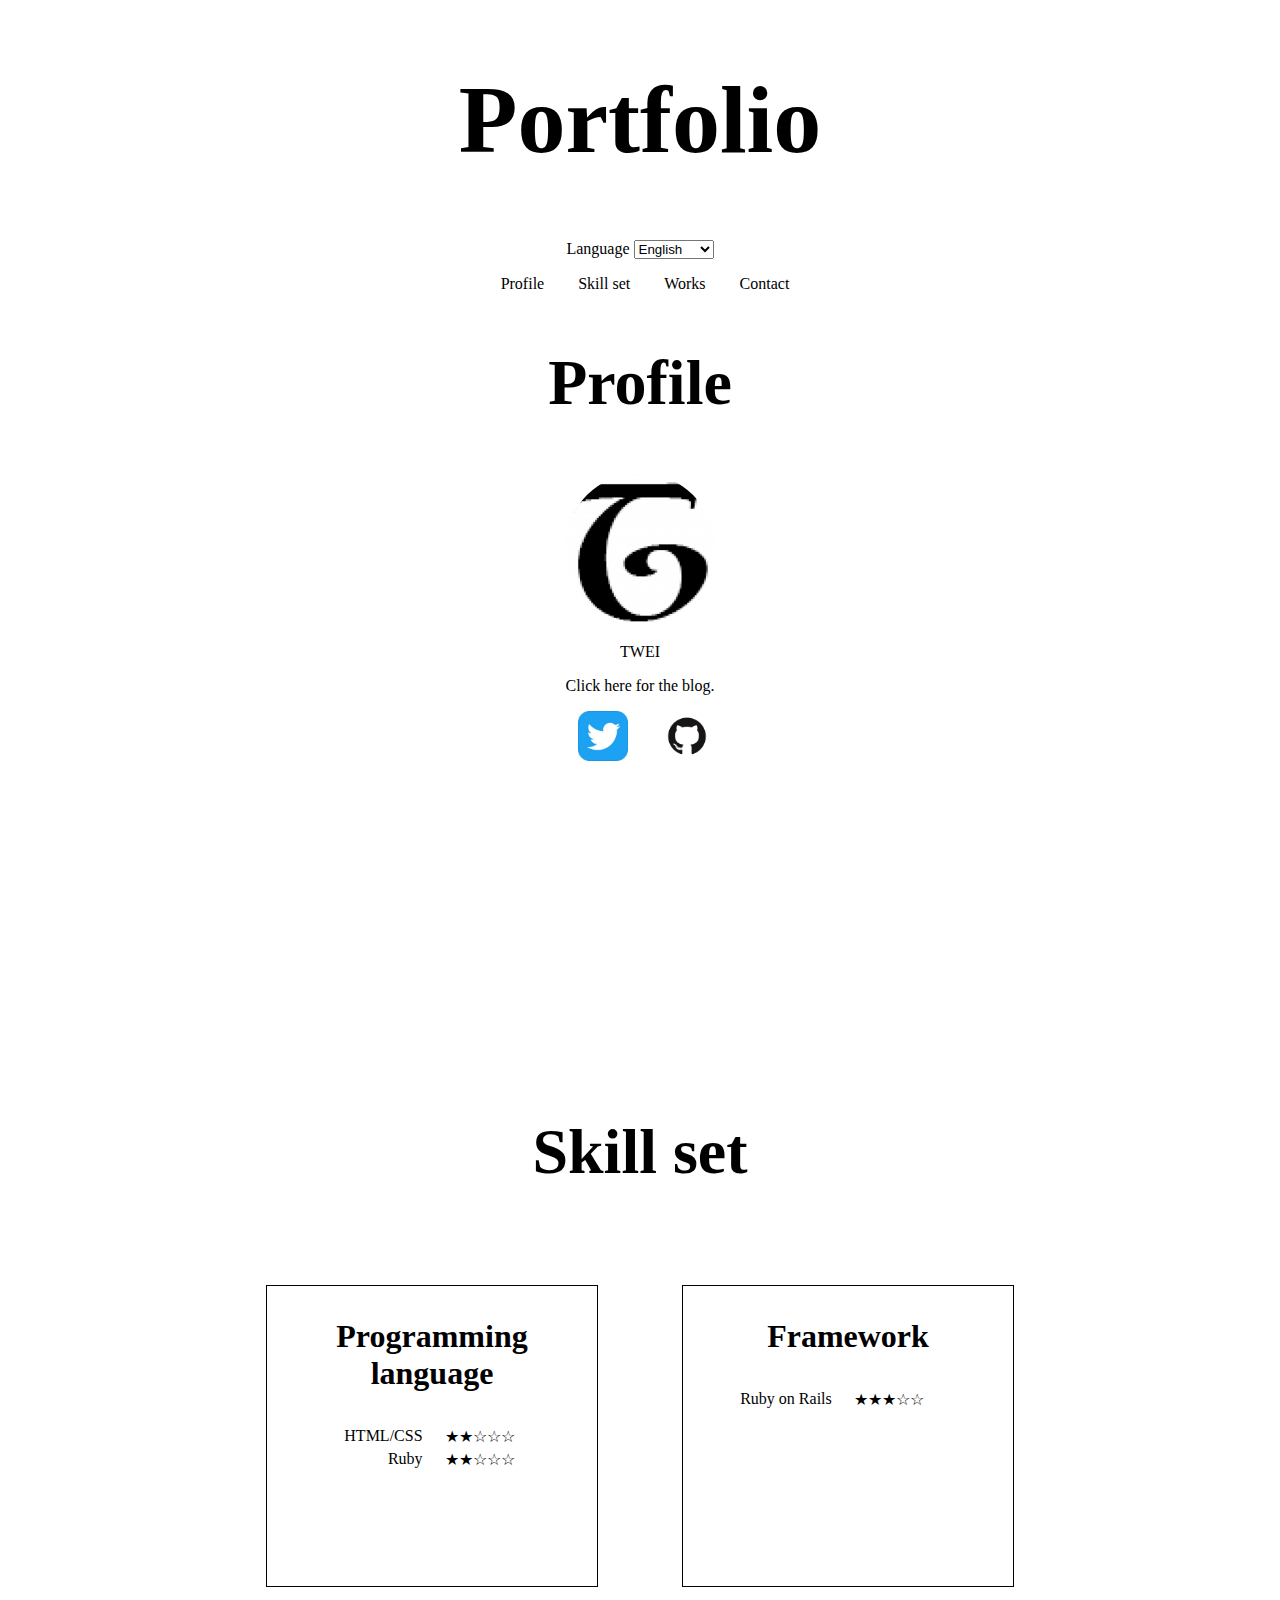
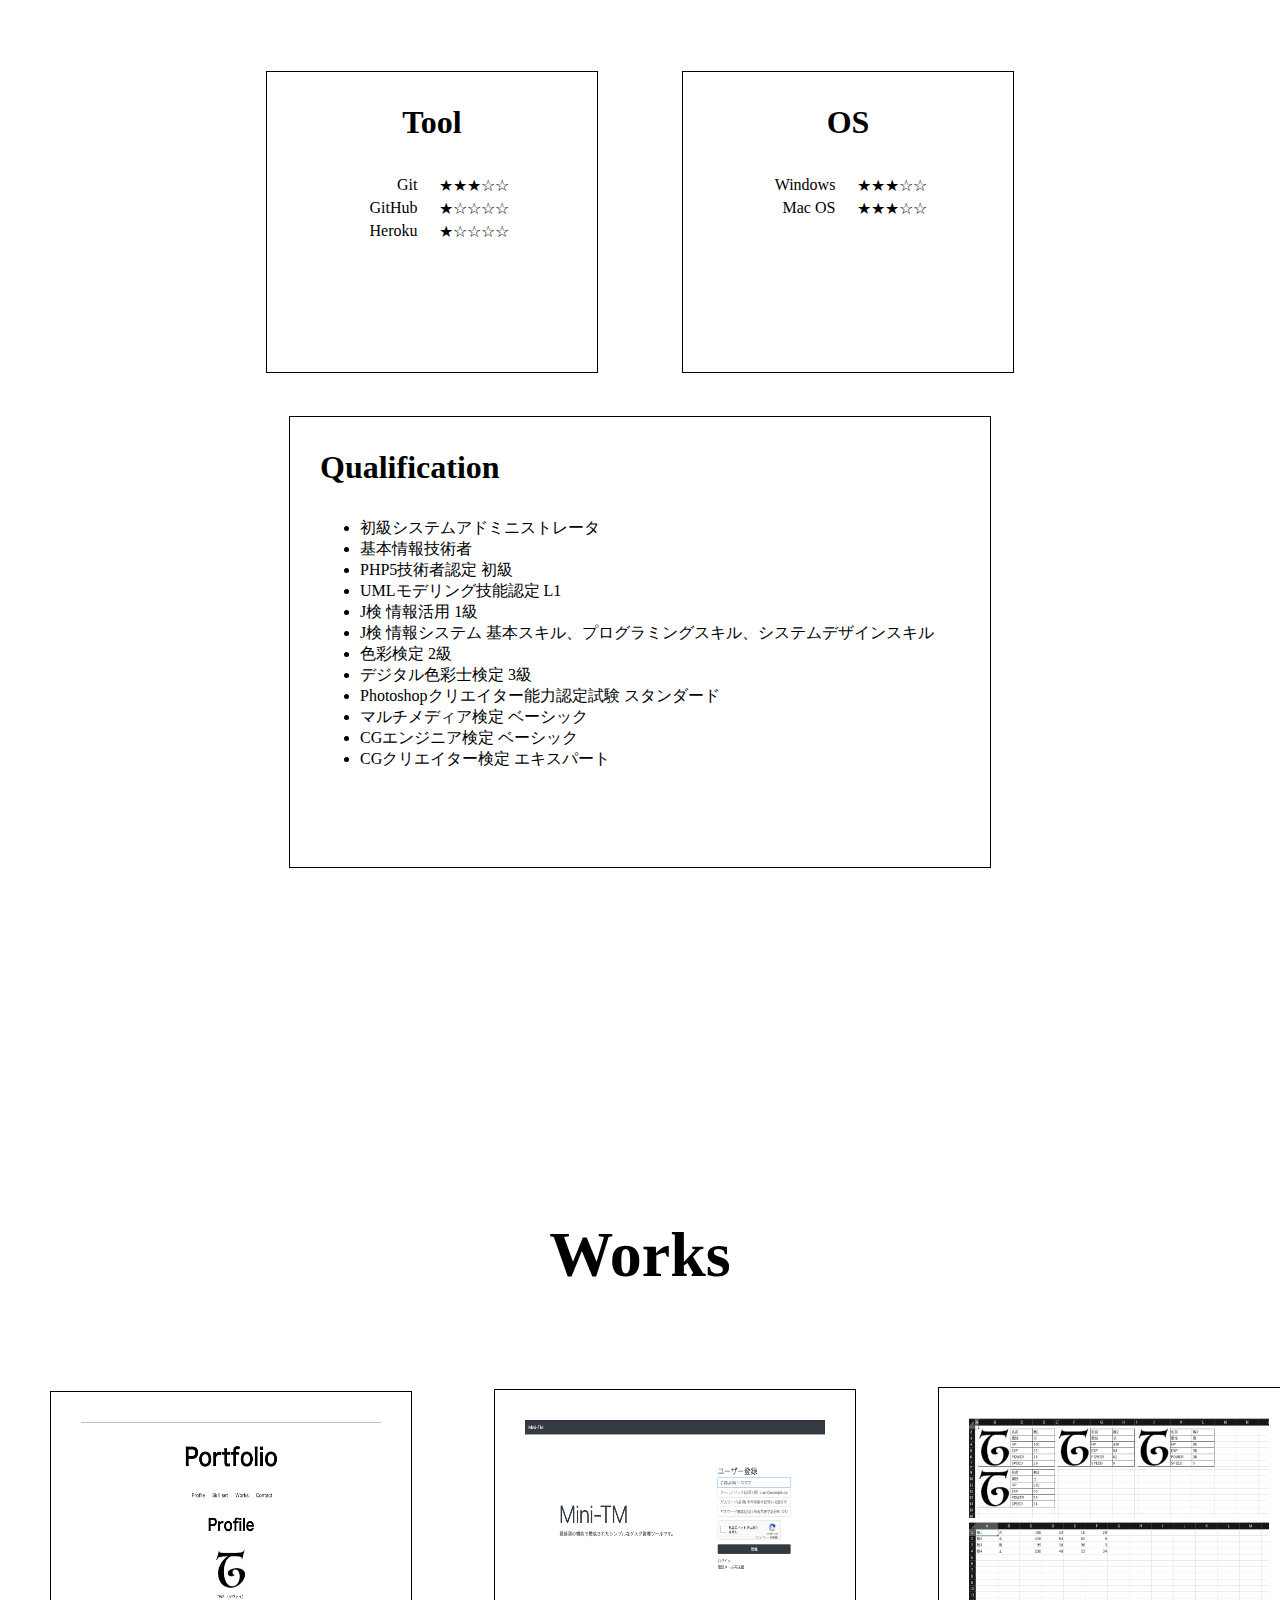
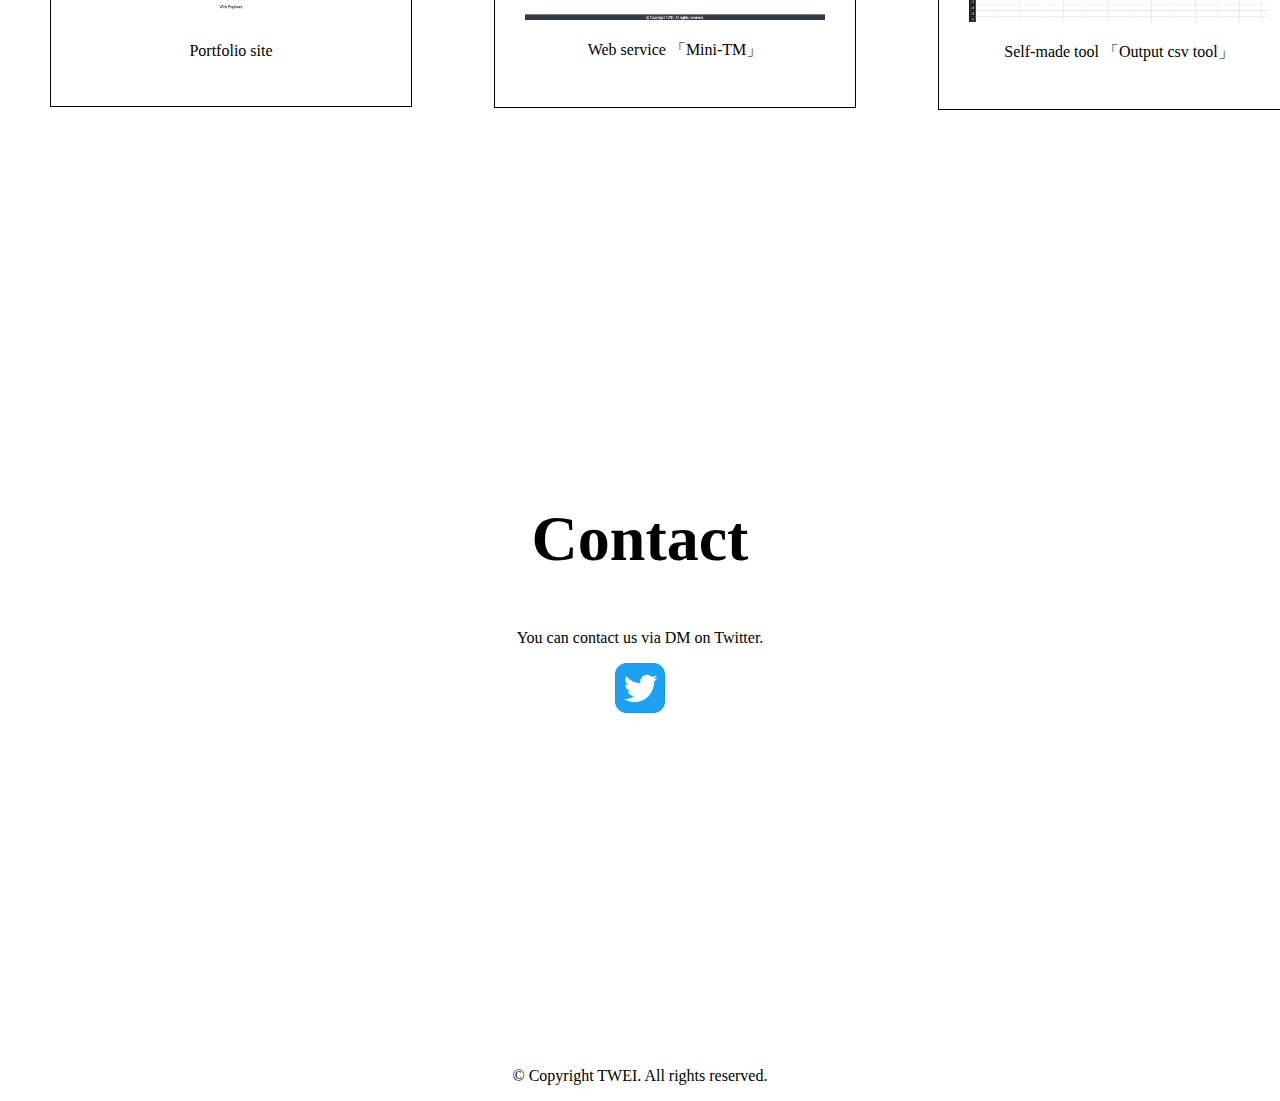
<file: index-en.html>
<!doctype html>
<html lang="en">
<head>
  <meta charaset="UTF-8">
  <title>Portfolio site | TWEI</title>
  <link rel="stylesheet" type="text/css" href="css/style.css">
</head>
<body>
  <div class="top">
    <h1>Portfolio</h1>
  </div>

  <form id="language_form">
    <label>Language</label>
    <select name="language_select">
      <option value="index.html">Japanese</option>
      <option value="index-en.html">English</option>
    </select>
  </form>

  <ul class="nav">
    <li><a href="#profile-id">Profile</a></li>
    <li><a href="#skill-set-id">Skill set</a></li>
    <li><a href="#works-id">Works</a></li>
    <li><a href="#contact-id">Contact</a></li>
  </ul>

  <div class="contents">
    <h2 id="profile-id">Profile</h2>
    <img src="images/icon/twei.png" width="150px" height="150px" alt="icon" class="icon">
    <p>TWEI</p>
    <p><a href="https://twei-blog.com/" target="_blank" rel="noopener noreferrer">Click here for the blog.</a></p>
    <ul class="nav">
      <li><a href="https://twitter.com/twei_blog" target="_blank" rel="noopener noreferrer"><img src="images/icon/twitter.jpg" width="50px" height="50px"></a></li>
      <li><a href="https://github.com/twei-0" target="_blank" rel="noopener noreferrer"><img src="images/icon/github.png" width="50px" height="50px"></a></li>
    </ul>
  </div>

  <div class="contents">
    <h2 id="skill-set-id">Skill set</h2>
    <table>
    <tr>
      <td>
        <div class="skill-set-one">
          <h3>Programming language</h3>
          <table>
            <tr>
              <td class="left">HTML/CSS</td>
              <td class="right">★★☆☆☆</td>
            </tr>
            <tr>
              <td class="left">Ruby</td>
              <td class="right">★★☆☆☆</td>
            </tr>
          </table>
        </div>
      </td>
      <td>
        <div class="skill-set-one">
          <h3>Framework</h3>
          <table>
            <tr>
              <td class="left">Ruby on Rails</td>
              <td class="right">★★★☆☆</td>
            </tr>
          </table>
        </div>
      </td>
    </tr>
    <tr>
      <td>
        <div class="skill-set-one">
          <h3>Tool</h3>
          <table>
            <tr>
              <td class="left">Git</td>
              <td class="right">★★★☆☆</td>
            </tr>
            <tr>
              <td class="left">GitHub</td>
              <td class="right">★☆☆☆☆</td>
            </tr>
            <tr>
              <td class="left">Heroku</td>
              <td class="right">★☆☆☆☆</td>
            </tr>
          </table>
        </div>
      </td>
      <td>
        <div class="skill-set-one">
          <h3>OS</h3>
          <table>
            <tr>
              <td class="left">Windows</td>
              <td class="right">★★★☆☆</td>
            </tr>
            <tr>
              <td class="left">Mac OS</td>
              <td class="right">★★★☆☆</td>
            </tr>
          </table>
        </div>
      </td>
    </tr>
    </table>
    <div class="skill-set-one-license">
      <h3>Qualification</h3>
        <ul>
          <li>初級システムアドミニストレータ</li>
          <li>基本情報技術者</li>
          <li>PHP5技術者認定 初級</li>
          <li>UMLモデリング技能認定 L1</li>
          <li>J検 情報活用 1級</li>
          <li>J検 情報システム 基本スキル、プログラミングスキル、システムデザインスキル</li>
          <li>色彩検定 2級</li>
          <li>デジタル色彩士検定 3級</li>
          <li>Photoshopクリエイター能力認定試験 スタンダード</li>
          <li>マルチメディア検定 ベーシック</li>
          <li>CGエンジニア検定 ベーシック</li>
          <li>CGクリエイター検定 エキスパート</li>
        </ul>
      </table>
    </div>
  </div>

  <div class="contents works">
    <h2 id="works-id">Works</h2>
    <table>
    <tr>
      <td>
        <div class="works-column">
          <a href="https://twei-0.github.io/gh-pages/">
            <img src="images/works_portfolio.png" width="300px" height="200px">
            <p>Portfolio site</p>
          </a>
        </div>
      </td>
      <td>
        <div class="works-column">
          <a href="https://mini-tm.herokuapp.com" target="_blank" rel="noopener noreferrer">
            <img src="images/works_mini_tm.png" width="300px" height="200px">
            <p>Web service 「Mini-TM」</p>
          </a>
        </div>
      </td>
      <td>
        <div class="works-column">
          <img src="images/works_csv_tool_before.png" width="300px" height="100px">
          <img src="images/works_csv_tool_after.png" width="300px" height="100px">
          <p>Self-made tool 「Output csv tool」</p>
        </div>
      </td>
    </tr>
    </table>
  </div>

  <div class="contents">
    <h2 id="contact-id">Contact</h2>
    <p>You can contact us via DM on Twitter.</p>
    <a href="https://twitter.com/twei_blog" target="_blank" rel="noopener noreferrer"><img src="images/icon/twitter.jpg" width="50px" height="50px"></a>
  </div>

  <div class="footer">
    <p>&copy; Copyright TWEI. All rights reserved.</p>
  </div>

  <script src="js/choice_page.js"></script>
</body>
</html>
</file>
<file: css/style.css>
@charset "UTF-8";

body {
  text-align: center;
}

h1 {
  font-size: 96px;
}

h2 {
  font-size: 64px;
}

h3 {
  font-size: 32px;
}

table {
  /* 中央に寄せる */
  margin: 0px auto;
}

a {
  color: #000;
  /* 下線を消去 */
  text-decoration: none;
}

/* リンクにカーソルが乗っている状態 */
a:hover {
  text-decoration: underline;
}

img.icon {
  /* 画像を丸く切り抜く */
  border-radius: 50%;
}

.nav li {
  /* これを設定すると下線の幅がおかしくなる */
  /* font-size: 20px; */
  padding-right: 30px;
  /* ブロック表示をインライン表示に変更 */
  display: inline;
  /* 箇条書き「・」の消去 */
  list-style-type: none;
}

/* コンテンツ */
div.contents {
  /* コンテンツのマージン（下）はスペースを空ける */
  margin-bottom: 350px;
}

/* スキルセット内の一つの項目 */
.skill-set-one {
  border: 1px solid;
  margin: 40px;
  padding: 0px 30px;
  padding: 0px auto;
  width: 270px;
  height: 300px;
}

/* スキルセット内の一つの項目 */
.skill-set-one-license {
  text-align: left;
  border: 1px solid;
  margin: 40px;
  padding: 0px 30px;
  padding: 0px auto;
  width: 640px;
  height: 450px;

  /* 中央に寄せる */
  margin: 0px auto;
}

/* スキルセット - 項目 */
.skill-set-one td {
  width: 150px;
}

.skill-set-one .left {
  padding-right: 10px;
  text-align: right;
}

.skill-set-one .right {
  padding-left: 10px;
  text-align: left;
}

.works td {
  padding: 30px;
}

/* 実績テーブルタグのカラム */
div.works-column {
  border-style: solid;
  border-width: 1px;
  padding: 30px;
  margin: 10px;
}
</file>
